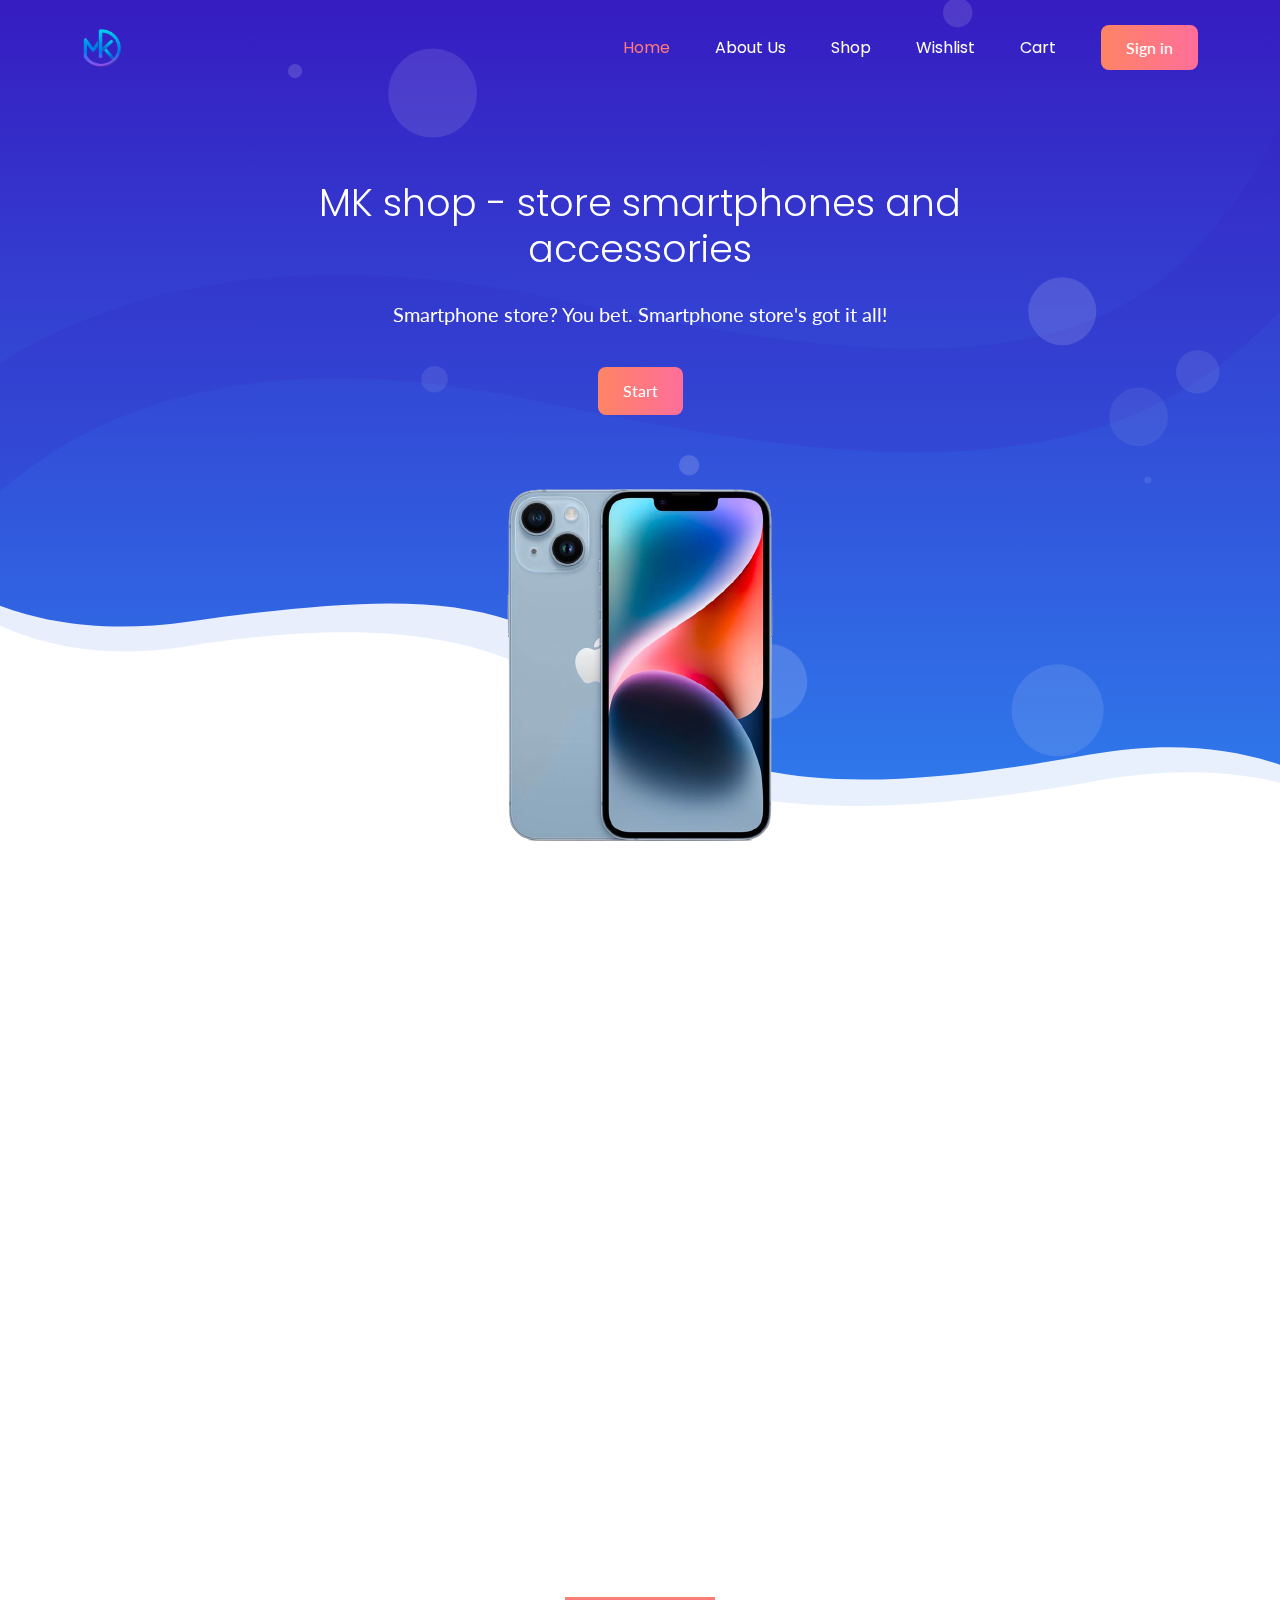
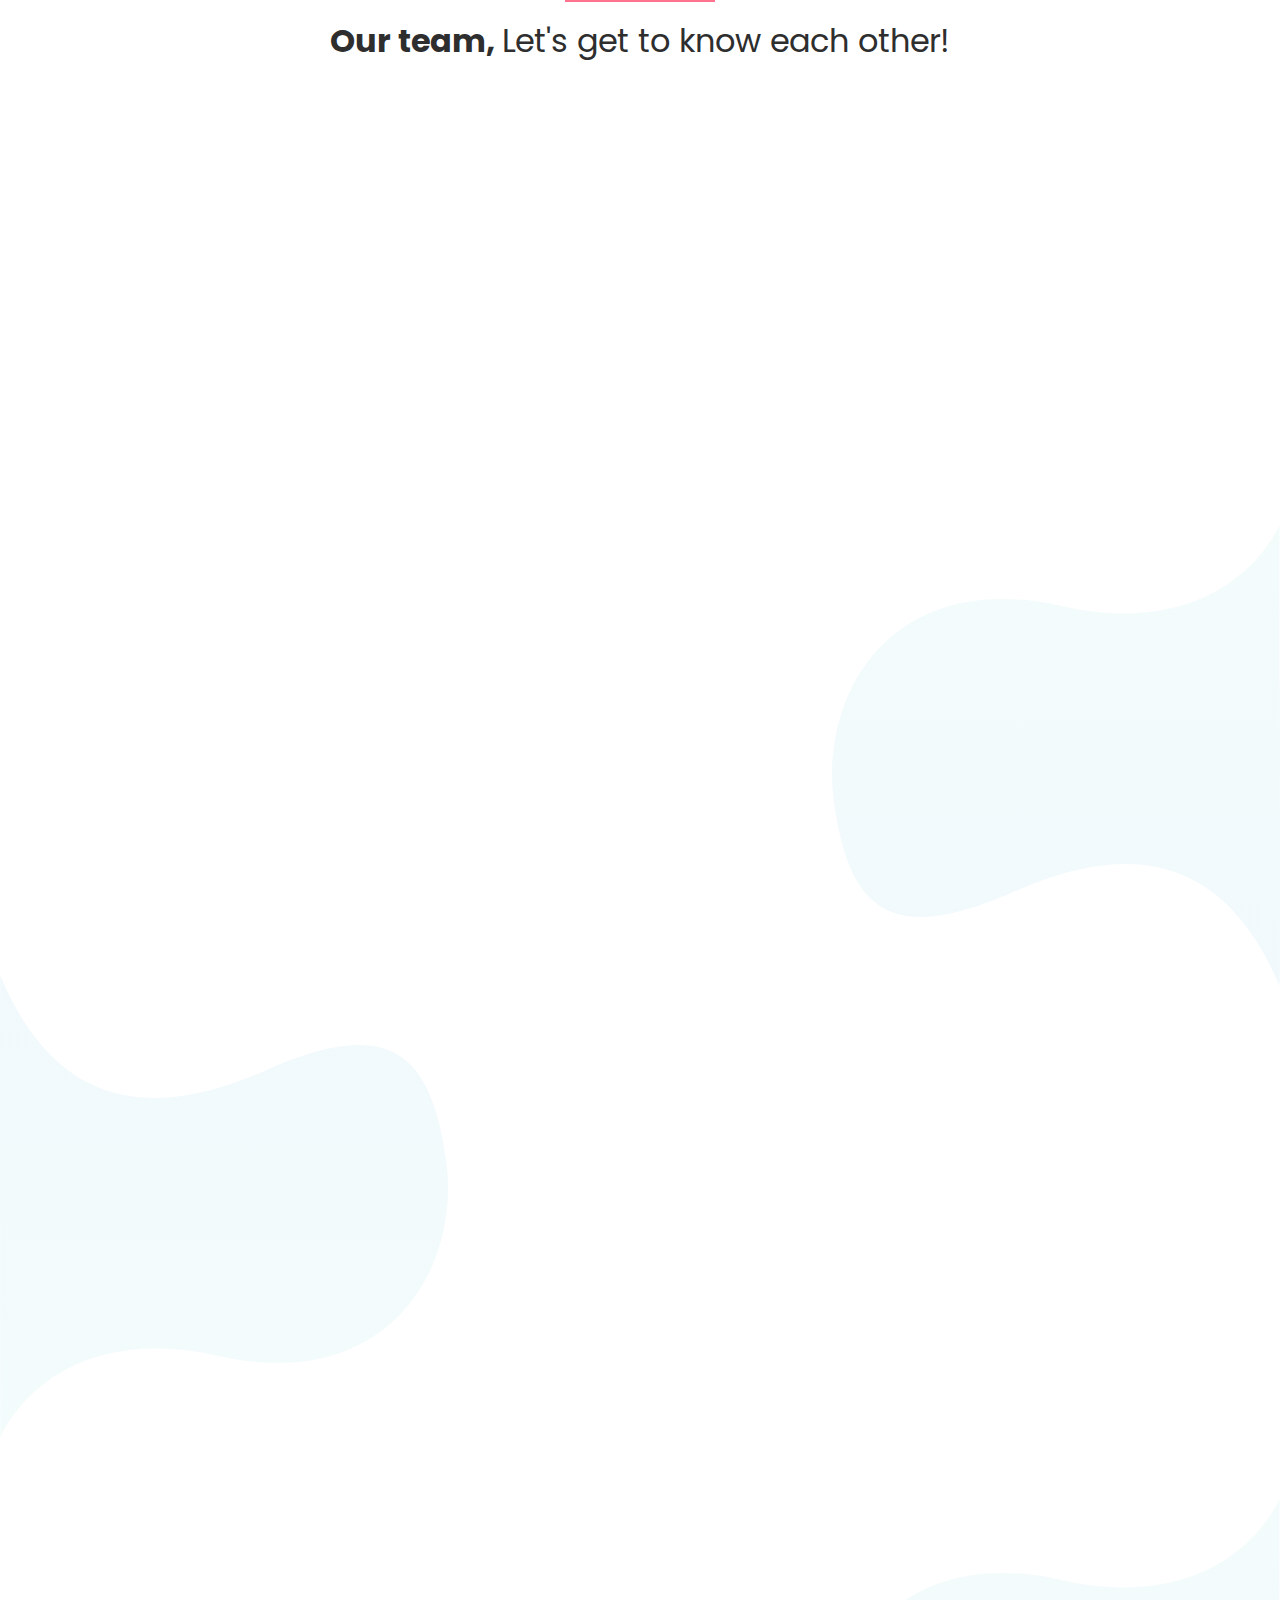
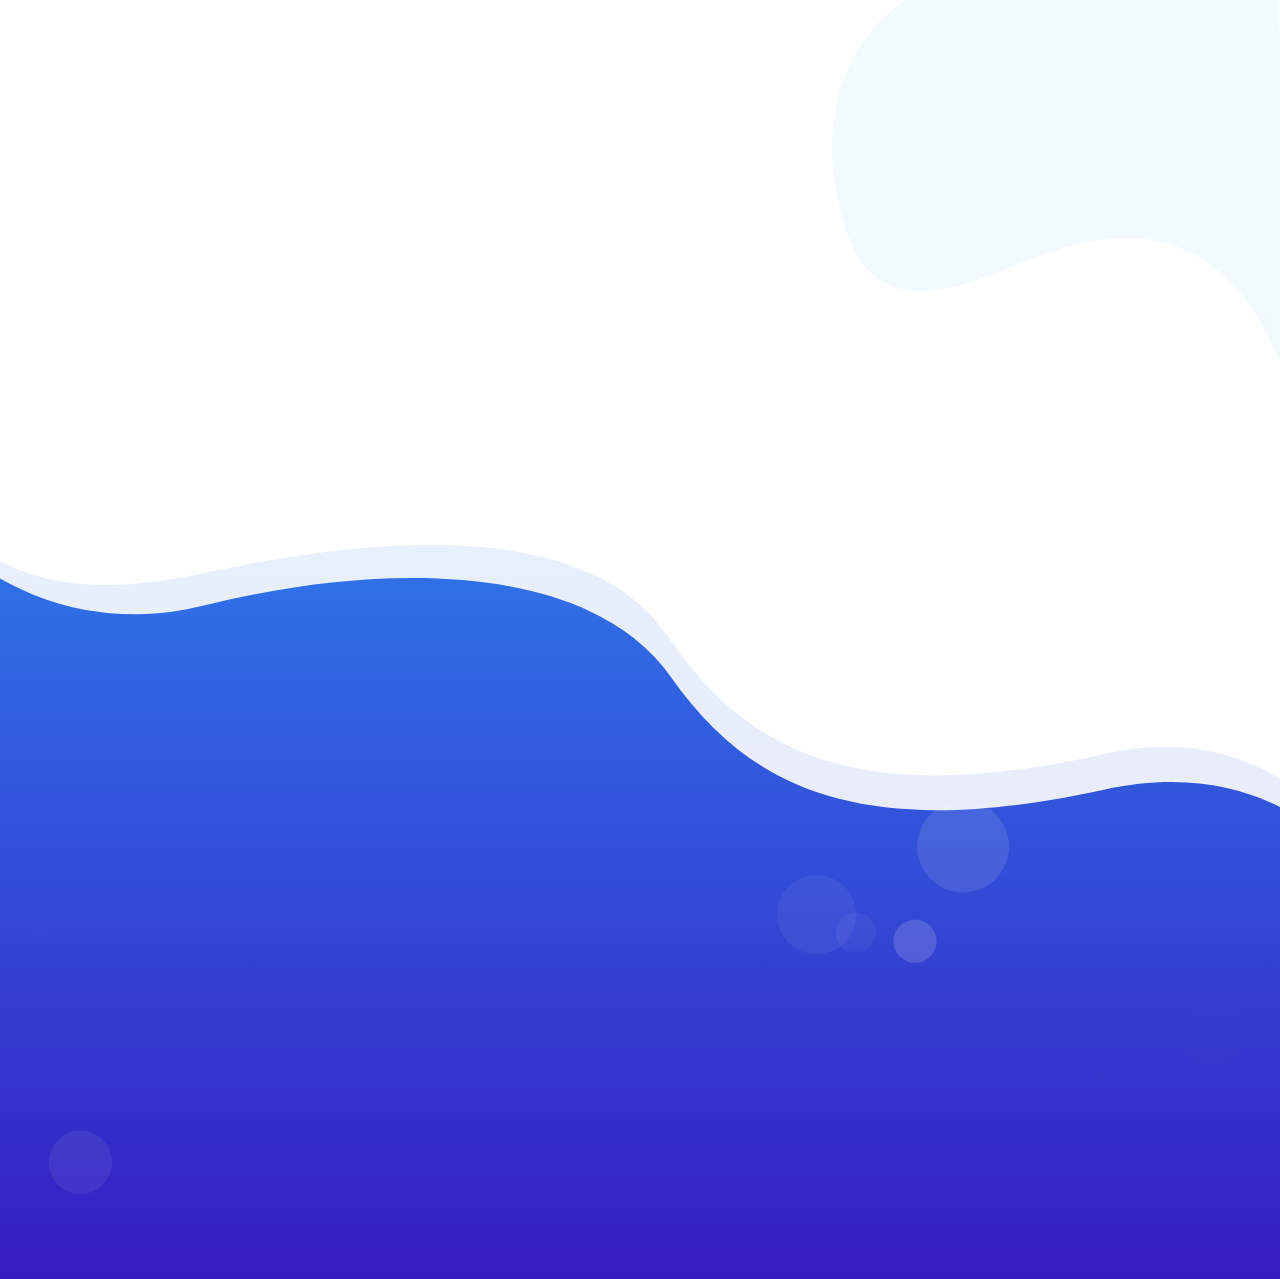
<file: index.html>
<!DOCTYPE html>
<html class="no-js" lang="en">
  <head>
    <meta charset="utf-8" />

    <!--====== Title ======-->
    <title>MK-shop</title>

    <meta name="description" content="" />
    <meta name="viewport" content="width=device-width, initial-scale=1" />

    <!--====== Favicon Icon ======-->


    <!--====== CSS Files LinkUp ======-->
    <link rel="stylesheet" href="assets/css/animate.css" />
    <link rel="stylesheet" href="assets/css/glightbox.min.css" />
    <link rel="stylesheet" href="assets/css/lineicons.css" />
    <link rel="stylesheet" href="assets/css/bootstrap.min.css" />
    <link rel="stylesheet" href="assets/css/style.css" />
  </head>

  <body>
    <!--[if IE]>
      <p class="browserupgrade">
        You are using an <strong>outdated</strong> browser. Please
        <a href="https://browsehappy.com/">upgrade your browser</a> to improve
        your experience and security.
      </p>
    <![endif]-->

    <!--====== PRELOADER PART START ======-->
    <div class="preloader">
      <div class="loader">
        <div class="spinner">
          <div class="spinner-container">
            <div class="spinner-rotator">
              <div class="spinner-left">
                <div class="spinner-circle"></div>
              </div>
              <div class="spinner-right">
                <div class="spinner-circle"></div>
              </div>
            </div>
          </div>
        </div>
      </div>
    </div>
    <!--====== PRELOADER PART ENDS ======-->

    <!--====== HEADER PART START ======-->
    <header class="header-area">
      <div class="navbar-area">
        <div class="container">
          <div class="row">
            <div class="col-lg-12">
              <nav class="navbar navbar-expand-lg">
                <a class="navbar-brand" href="index.html">
                  <img src="assets/images/logo/logo.png" width="40px" height=40px" alt="Logo" />
                </a>
                <button
                  class="navbar-toggler"
                  type="button"
                  data-bs-toggle="collapse"
                  data-bs-target="#navbarSupportedContent"
                  aria-controls="navbarSupportedContent"
                  aria-expanded="false"
                  aria-label="Toggle navigation"
                >
                  <span class="toggler-icon"> </span>
                  <span class="toggler-icon"> </span>
                  <span class="toggler-icon"> </span>
                </button>

                <div
                  class="collapse navbar-collapse sub-menu-bar"
                  id="navbarSupportedContent"
                >
                  <ul id="nav" class="navbar-nav ms-auto">
                    <li class="nav-item">
                      <a class="page-scroll active" href="#home">Home</a>
                    </li>
                    <li class="nav-item">
                      <a class="page-scroll" href="#about">About Us</a>
                    </li>
                    <li class="nav-item">
                      <a class="page-scroll" href="#game">Shop</a>
                    </li>
                    <li class="nav-item">
                      <a href="wishlist/index.html">Wishlist</a>
                    </li>
                    <li class="nav-item">
                      <a href="shopping-cart/index.html">Cart</a>
                    </li>
                  </ul>
                </div>
                <!-- navbar collapse -->

                <div class="navbar-btn d-none d-sm-inline-block">
                  <a
                    class="main-btn"
                    data-scroll-nav="0"
                    rel="nofollow"
                    href="public/login.html"
                  >
                    Sign in
                  </a>
                </div>
              </nav>
              <!-- navbar -->
            </div>
          </div>
          <!-- row -->
        </div>
        <!-- container -->
      </div>
      <!-- navbar area -->

      <div
        id="home"
        class="header-hero bg_cover"
        style="background-image: url(assets/images/header/banner-bg.svg)"
      >
        <div class="container">
          <div class="row justify-content-center">
            <div class="col-lg-8">
              <div class="header-hero-content text-center">
                <h3
                  class="header-sub-title wow fadeInUp"
                  data-wow-duration="1.3s"
                  data-wow-delay="0.2s"
                >
                  MK shop - store smartphones and accessories
                </h3>
                <h2
                  class="header-title wow fadeInUp"
                  data-wow-duration="1.3s"
                  data-wow-delay="0.5s"
                >

                </h2>
                <p
                  class="text wow fadeInUp"
                  data-wow-duration="1.3s"
                  data-wow-delay="0.8s"
                >
                  Smartphone store? You bet. Smartphone store's got it all!
                </p>
                <a
                  href="#about"
                  class="main-btn wow fadeInUp"
                  data-wow-duration="1.3s"
                  data-wow-delay="1.1s"
                >
                  Start
                </a>
              </div>
              <!-- header hero content -->
            </div>
          </div>
          <!-- row -->
          <div class="row">
            <div class="col-lg-12">
              <div
                class="header-hero-image text-center wow fadeIn"
                data-wow-duration="1.3s"
                data-wow-delay="1.4s"
              >
                <img src="assets/images/header/header-hero.png" alt="hero" />
              </div>
              <!-- header hero image -->
            </div>
          </div>
          <!-- row -->
        </div>
        <!-- container -->
        <div id="particles-1" class="particles"></div>
      </div>
      <!-- header hero -->
    </header>
    <!--====== HEADER PART ENDS ======-->

    <!--====== ABOUT PART START ======-->
    <section id="about" class="video-counter pt-70">
      <div class="container">
        <div class="row">
          <div class="col-lg-6 order-lg-last">
            <div
                    class="counter-wrapper mt-50 wow fadeIn"
                    data-wow-duration="1s"
                    data-wow-delay="0.8s"
            >
              <div class="counter-content">
                <div class="section-title">
                  <div class="line"></div>
                  <h3 class="title">About Us, <span>what you will find on the website</span></h3>
                </div>
                <!-- section title -->
                <p class="text">
                  In our store you can buy or look for phones and accessories. And if you could not make up your mind, the online consultant will help you.
                </p>
              </div>
              <!-- counter content -->
              <div class="row no-gutters">
                <div class="col-4">
                  <div
                          class="
                      single-counter
                      counter-color-1
                      d-flex
                      align-items-center
                      justify-content-center
                    "
                  >
                    <div class="counter-items text-center">
                      <span
                              class="count countup text-uppercase"
                              cup-end="125"
                      ></span>

                      <p class="text">Customers</p>
                    </div>
                  </div>
                  <!-- single counter -->
                </div>
                <div class="col-4">
                  <div
                          class="
                      single-counter
                      counter-color-2
                      d-flex
                      align-items-center
                      justify-content-center
                    "
                  >
                    <div class="counter-items text-center">
                      <span
                              class="count countup text-uppercase"
                              cup-end="87"
                      ></span>
                      <p class="text">Reviews</p>
                    </div>
                  </div>
                  <!-- single counter -->
                </div>
                <div class="col-4">
                  <div
                          class="
                      single-counter
                      counter-color-3
                      d-flex
                      align-items-center
                      justify-content-center
                    "
                  >
                    <div class="counter-items text-center">
                      <span
                              class="count countup text-uppercase"
                              cup-end="59"
                      ></span>
                      <p class="text">Thanks</p>
                    </div>
                  </div>
                  <!-- single counter -->
                </div>
              </div>
              <!-- row -->
            </div>
            <!-- counter wrapper -->
          </div>
          <div class="col-lg-6">
            <div
                    class="video-content mt-50 wow fadeIn"
                    data-wow-duration="1s"
                    data-wow-delay="0.5s"
            >
              <img class="dots" src="assets/images/video/dots.svg" alt="dots" />
              <div class="video-wrapper">
                <div class="video-image">
                  <img src="assets/images/video/video.png" alt="video" />
                </div>
                <div class="video-icon">
                  <a>
<!--                          href="https://www.youtube.com/watch?v=X4bdcGJmrDQ"-->
<!--                          class="video-popup glightbox"-->

                    <i class="lni lni-play"> </i>
                  </a>
                </div>
              </div>
              <!-- video wrapper -->
            </div>
            <!-- video content -->
          </div>
        </div>
        <!-- row -->
      </div>
      <!-- container -->
    </section>
    <!--====== ABOUT PART ENDS ======-->

    <!--====== SERVICES PART START ======-->
    <section id="features" class="services-area pt-120">
      <div class="container">
        <div class="row justify-content-center">
          <div class="col-lg-10">
            <div class="section-title text-center pb-40">
              <div class="line m-auto"></div>
              <h3 class="title">
                Our team,
                <span> Let's get to know each other!</span>
              </h3>
            </div>
            <!-- section title -->
          </div>
        </div>
        <!-- row -->
        <div class="row justify-content-center">
          <div class="col-lg-4 col-md-7 col-sm-8">
            <div
                    class="single-services text-center mt-30 wow fadeIn"
                    data-wow-duration="1s"
                    data-wow-delay="0.5s"
            >
              <div class="services-icon">
                <img
                        class="shape"
                        src="assets/images/services/services-shape.svg"
                        alt="shape"
                />
                <img
                        class="shape-1"
                        src="assets/images/services/services-shape-2.svg"
                        alt="shape"
                />
                <i class="lni lni-cog"> </i>
              </div>
              <div class="services-content mt-30">
                <h4 class="services-title">
                  <a href="https://instagram.com/nin_syao?igshid=YmMyMTA2M2Y=">Malika Nurpeisova</a>
                </h4>
                <p class="text">
                  Front-end Development
                </p>
                <a class="more" href="https://instagram.com/nin_syao?igshid=YmMyMTA2M2Y="
                >Instagram <i class="lni lni-chevron-right"> </i>
                </a>
              </div>
            </div>
            <!-- single services -->
          </div>
          <div class="col-lg-4 col-md-7 col-sm-8">
            <div
                    class="single-services text-center mt-30 wow fadeIn"
                    data-wow-duration="1s"
                    data-wow-delay="0.8s"
            >
              <div class="services-icon">
                <img
                        class="shape"
                        src="assets/images/services/services-shape.svg"
                        alt="shape"
                />
                <img
                        class="shape-1"
                        src="assets/images/services/services-shape-3.svg"
                        alt="shape"
                />
                <i class="lni lni-bolt-alt"> </i>
              </div>
              <div class="services-content mt-30">
                <h4 class="services-title">
                  <a href="https://instagram.com/aidasilvers?igshid=YmMyMTA2M2Y=">Nurtay Meyirkhan</a>
                </h4>
                <p class="text">
                  Back-end Development
                </p>
                <a class="more" href=""
                >Instagram <i class="lni lni-chevron-right"> </i>
                </a>
              </div>
            </div>
            <!-- single services -->
          </div>
        </div>
        <!-- row -->
      </div>
      <!-- container -->
    </section>
    <!--====== SERVICES PART ENDS ======-->

    <section id="game">
      <!--====== GAME PART START ======-->
      <div class="about-area pt-70">
        <div class="container">
          <div class="row">
            <div class="col-lg-6">
              <div
                class="about-content mt-50 wow fadeInLeftBig"
                data-wow-duration="1s"
                data-wow-delay="0.5s"
              >
                <div class="section-title">
                  <div class="line"></div>
                  <h3 class="title">
                    Samsung <span> android based</span>
                  </h3>
                </div>
                <!-- section title -->
                <p class="text">
                  Here you can choose and buy any available phone from the Korean company Samsung.
                </p>
                <a href="./items/index.html" class="main-btn">Try</a>
              </div>
              <!-- about content -->
            </div>
            <div class="col-lg-6">
              <div
                class="about-image text-center mt-50 wow fadeInRightBig"
                data-wow-duration="1s"
                data-wow-delay="0.5s"
              >
                <img src="assets/images/about/about1.svg" alt="about" />
              </div>
              <!-- about image -->
            </div>
          </div>
          <!-- row -->
        </div>
        <!-- container -->
        <div class="about-shape-1">
          <img src="assets/images/about/about-shape-1.svg" alt="shape" />
        </div>
      </div>
      <!--====== GAME PART ENDS ======-->

      <!--====== GAME PART START ======-->
      <div class="about-area pt-70">
        <div class="about-shape-2">
          <img src="assets/images/about/about-shape-2.svg" alt="shape" />
        </div>
        <div class="container">
          <div class="row align-items-center">
            <div class="col-lg-6 order-lg-last">
              <div
                class="about-content ms-lg-auto mt-50 wow fadeInLeftBig"
                data-wow-duration="1s"
                data-wow-delay="0.5s"
              >
                <div class="section-title">
                  <div class="line"></div>
                  <h3 class="title">
                    Iphone <span> IOS based</span>
                  </h3>
                </div>
                <!-- section title -->
                <p class="text">
                  Here you can choose and buy any available phone from the American company Apple.
                </p>
                <a href="./items2/index.html" class="main-btn">Try</a>
              </div>
              <!-- about content -->
            </div>
            <div class="col-lg-6 order-lg-first">
              <div
                class="about-image text-center mt-50 wow fadeInRightBig"
                data-wow-duration="1s"
                data-wow-delay="0.5s"
              >
                <img src="assets/images/about/about2.svg" alt="about" />
              </div>
              <!-- about image -->
            </div>
          </div>
          <!-- row -->
        </div>
        <!-- container -->
      </div>
      <!--====== GAME PART ENDS ======-->

      <!--====== GAME PART START ======-->
      <div class="about-area pt-70">
        <div class="container">
          <div class="row">
            <div class="col-lg-6">
              <div
                class="about-content mt-50 wow fadeInLeftBig"
                data-wow-duration="1s"
                data-wow-delay="0.5s"
              >
                <div class="section-title">
                  <div class="line"></div>
                  <h3 class="title">
                    Accessories <span> for smartphones </span>
                  </h3>
                </div>
                <!-- section title -->
                <p class="text">
                  Here you can choose and buy any accessory you like for your phone.
                </p>
                <a href="./items3/index.html" class="main-btn">Try</a>
              </div>
              <!-- about content -->
            </div>
            <div class="col-lg-6">
              <div
                class="about-image text-center mt-50 wow fadeInRightBig"
                data-wow-duration="1s"
                data-wow-delay="0.5s"
              >
                <img src="assets/images/about/about3.svg" alt="about" />
              </div>
              <!-- about image -->
            </div>
          </div>
          <!-- row -->
        </div>
        <!-- container -->
        <div class="about-shape-1">
          <img src="assets/images/about/about-shape-1.svg" alt="shape" />
        </div>
      </div>
      <!--====== GAME PART ENDS ======-->
    </section>

    <!--====== FOOTER PART START ======-->
    <footer id="footer" class="footer-area pt-120">
      <div class="container">
        <div
          class="subscribe-area wow fadeIn"
          data-wow-duration="1s"
          data-wow-delay="0.5s"
        >
          <div class="row">
            <div class="col-lg-6">
              <div class="subscribe-content mt-45">
                <h2 class="subscribe-title">
                  Subscribe to our newsletter, <span> expect cool updates</span>
                </h2>
              </div>
            </div>
            <div class="col-lg-6">
              <div class="subscribe-form mt-50">
                <form action="#">
                  <input type="text" placeholder="example@gmail.com" />
                  <button class="main-btn">Subscribe</button>
                </form>
              </div>
            </div>
          </div>
          <!-- row -->
        </div>
        <!-- subscribe area -->
        <div class="footer-widget pb-100">
          <div class="row">
            <div class="col-lg-4 col-md-6 col-sm-8">
              <div
                class="footer-about mt-50 wow fadeIn"
                data-wow-duration="1s"
                data-wow-delay="0.2s"
              >
                <a class="logo" href="javascript:void(0)">
                  <img src="assets/images/logo/logo.png" alt="logo" />
                </a>
                <p class="text">
                  Smartphone store? You bet. Smartphone store's got it all!
                </p>
                <ul class="social">
                  <li>
                    <a href="javascript:void(0)">
                      <i class="lni lni-facebook-filled"> </i>
                    </a>
                  </li>
                  <li>
                    <a href="javascript:void(0)">
                      <i class="lni lni-twitter-filled"> </i>
                    </a>
                  </li>
                  <li>
                    <a href="javascript:void(0)">
                      <i class="lni lni-instagram-filled"> </i>
                    </a>
                  </li>
                  <li>
                    <a href="javascript:void(0)">
                      <i class="lni lni-linkedin-original"> </i>
                    </a>
                  </li>
                </ul>
              </div>
              <!-- footer about -->
            </div>
            <div class="col-lg-5 col-md-7 col-sm-12">
              <div class="footer-link d-flex mt-50 justify-content-sm-between">
                <div
                  class="link-wrapper wow fadeIn"
                  data-wow-duration="1s"
                  data-wow-delay="0.4s"
                >
                  <div class="footer-title">
                    <h4 class="title">Quick Links</h4>
                  </div>
                  <ul class="link">
                    <li><a href="#home">Home</a></li>
                    <li><a href="#about">About Us</a></li>
                    <li><a href="#game">Shop</a></li>
                    <li><a href="/wishlist/index.html">Wishlist</a></li>
                    <li><a href="/shopping-cart/index.html">Cart</a></li>
                 </ul>
                </div>
              </div>
              <!-- footer link -->
            </div>
            <div class="col-lg-3 col-md-5 col-sm-12">
              <div
                class="footer-contact mt-50 wow fadeIn"
                data-wow-duration="1s"
                data-wow-delay="0.8s"
              >
                <div class="footer-title">
                  <h4 class="title">Contacts</h4>
                </div>
                <ul class="contact">
                  <li>+7 701 999 77 77</li>
                  <li>211111@astanait.edu.kz</li>
                  <li>www.mk-shop.kz</li>
                  <li>
                    Astana, Mangilik El avenue, 55/11 <br />
                    business center EXPO, block C1 <br />
                    Kazakhstan, 010000
                  </li>
                </ul>
              </div>
              <!-- footer contact -->
            </div>
          </div>
          <!-- row -->
        </div>
        <!-- footer widget -->
              </div>
              <!-- copyright -->
            </div>
          </div>
          <!-- row -->
        </div>
        <!-- footer copyright -->
      </div>
      <!-- container -->
      <div id="particles-2"></div>
    </footer>
    <!--====== FOOTER PART ENDS ======-->

    <!--====== BACK TOP TOP PART START ======-->
    <a href="#" class="back-to-top"> <i class="lni lni-chevron-up"> </i> </a>
    <!--====== BACK TOP TOP PART ENDS ======-->

    <!--====== Javascript Files ======-->
    <script src="assets/js/bootstrap.bundle.min.js"></script>
    <script src="assets/js/wow.min.js"></script>
    <script src="assets/js/glightbox.min.js"></script>
    <script src="assets/js/count-up.min.js"></script>
    <script src="assets/js/particles.min.js"></script>
    <script src="assets/js/main.js"></script>
  </body>
</html>
</file>
<file: assets/css/style.css>
/* =======

	Template Name: Basic
	Author: UIdeck
	Author URI: https://uideck.com/
	Support: https://uideck.com/support/
	Version: 1.1

======== */
/*===========================
  COMMON css 
===========================*/
@import url("https://fonts.googleapis.com/css?family=Poppins:400,700|Lato:300,400,700&display=swap");
body {
  font-family: "Lato", sans-serif;
  font-weight: normal;
  font-style: normal;
  color: #6A6972;
  overflow-x: hidden;
}

* {
  margin: 0;
  padding: 0;
  -webkit-box-sizing: border-box;
  box-sizing: border-box;
}

img {
  max-width: 100%;
}

a,
button,
input,
textarea {
  -webkit-transition: all 0.3s ease-out 0s;
  transition: all 0.3s ease-out 0s;
}

a,
a:focus,
input:focus,
textarea:focus,
button:focus,
.navbar-toggler:focus {
  text-decoration: none;
  outline: none;
  -webkit-box-shadow: none;
          box-shadow: none;
}

a:focus,
a:hover {
  text-decoration: none;
}

i,
span,
a {
  display: inline-block;
}

.page-scroll {
  text-decoration: none;
}

audio,
canvas,
iframe,
img,
svg,
video {
  vertical-align: middle;
}

h1,
h2,
h3,
h4,
h5,
h6 {
  font-family: "Poppins", sans-serif;
  font-weight: 700;
  color: #2E2E2E;
  margin: 0px;
}

h1 {
  font-size: 48px;
}

h2 {
  font-size: 36px;
}

h3 {
  font-size: 28px;
}

h4 {
  font-size: 22px;
}

h5 {
  font-size: 18px;
}

h6 {
  font-size: 16px;
}

ul,
ol {
  margin: 0px;
  padding: 0px;
  list-style-type: none;
}

p {
  font-size: 20px;
  font-weight: 400;
  line-height: 26px;
  color: #6A6972;
  margin: 0px;
}

.bg_cover {
  background-position: center center;
  background-size: cover;
  background-repeat: no-repeat;
  width: 100%;
  height: 100%;
}

/*===== All Button Style =====*/
.main-btn {
  display: inline-block;
  font-weight: 500;
  text-align: center;
  white-space: nowrap;
  vertical-align: middle;
  -webkit-user-select: none;
  -moz-user-select: none;
  -ms-user-select: none;
  user-select: none;
  padding: 0 25px;
  font-size: 16px;
  line-height: 48px;
  border-radius: 8px;
  border: 0;
  color: #fff;
  cursor: pointer;
  z-index: 5;
  -webkit-transition: all 0.4s ease-out 0s;
  transition: all 0.4s ease-out 0s;
  background: -webkit-gradient(linear, left top, right top, from(#fe8464), color-stop(50%, #fe6e9a), to(#fe8464));
  background: linear-gradient(to right, #fe8464 0%, #fe6e9a 50%, #fe8464 100%);
  background-size: 200%;
}

.main-btn:hover {
  color: #fff;
  background-position: right center;
}

@media (max-width: 767px) {
  .container {
    padding-left: 20px;
    padding-right: 20px;
  }
}

/*===== All Section Title Style =====*/
.section-title .line {
  background: -webkit-gradient(linear, left top, left bottom, from(#fe8464), to(#fe6e9a));
  background: linear-gradient(#fe8464 0%, #fe6e9a 100%);
  width: 150px;
  height: 5px;
  margin-bottom: 10px !important;
}

.section-title .sub-title {
  font-size: 18px;
  font-weight: 400;
  color: #361CC1;
  text-transform: uppercase;
}

@media (max-width: 767px) {
  .section-title .sub-title {
    font-size: 16px;
  }
}

.section-title .title {
  font-size: 32px;
  padding-top: 10px;
}

@media only screen and (min-width: 992px) and (max-width: 1199px) {
  .section-title .title {
    font-size: 30px;
  }
}

@media (max-width: 767px) {
  .section-title .title {
    font-size: 24px;
  }
}

.section-title .title span {
  font-weight: 400;
  display: contents;
}

/*===== All Preloader Style =====*/
.preloader {
  /* Body Overlay */
  position: fixed;
  top: 0;
  left: 0;
  display: table;
  height: 100%;
  width: 100%;
  /* Change Background Color */
  background: #fff;
  z-index: 99999;
}

.preloader .loader {
  display: table-cell;
  vertical-align: middle;
  text-align: center;
}

.preloader .loader .spinner {
  position: absolute;
  left: 50%;
  top: 50%;
  width: 64px;
  margin-left: -32px;
  z-index: 18;
  pointer-events: none;
}

.preloader .loader .spinner .spinner-container {
  pointer-events: none;
  position: absolute;
  width: 100%;
  padding-bottom: 100%;
  top: 50%;
  left: 50%;
  margin-top: -50%;
  margin-left: -50%;
  -webkit-animation: spinner-linspin 1568.2353ms linear infinite;
  animation: spinner-linspin 1568.2353ms linear infinite;
}

.preloader .loader .spinner .spinner-container .spinner-rotator {
  position: absolute;
  width: 100%;
  height: 100%;
  -webkit-animation: spinner-easespin 5332ms cubic-bezier(0.4, 0, 0.2, 1) infinite both;
  animation: spinner-easespin 5332ms cubic-bezier(0.4, 0, 0.2, 1) infinite both;
}

.preloader .loader .spinner .spinner-container .spinner-rotator .spinner-left {
  position: absolute;
  top: 0;
  left: 0;
  bottom: 0;
  overflow: hidden;
  right: 50%;
}

.preloader .loader .spinner .spinner-container .spinner-rotator .spinner-right {
  position: absolute;
  top: 0;
  right: 0;
  bottom: 0;
  overflow: hidden;
  left: 50%;
}

.preloader .loader .spinner-circle {
  -webkit-box-sizing: border-box;
          box-sizing: border-box;
  position: absolute;
  width: 200%;
  height: 100%;
  border-style: solid;
  /* Spinner Color */
  border-color: #361CC1 #361CC1 #E1E1E1;
  border-radius: 50%;
  border-width: 6px;
}

.preloader .loader .spinner-left .spinner-circle {
  left: 0;
  right: -100%;
  border-right-color: #E1E1E1;
  -webkit-animation: spinner-left-spin 1333ms cubic-bezier(0.4, 0, 0.2, 1) infinite both;
  animation: spinner-left-spin 1333ms cubic-bezier(0.4, 0, 0.2, 1) infinite both;
}

.preloader .loader .spinner-right .spinner-circle {
  left: -100%;
  right: 0;
  border-left-color: #E1E1E1;
  -webkit-animation: right-spin 1333ms cubic-bezier(0.4, 0, 0.2, 1) infinite both;
  animation: right-spin 1333ms cubic-bezier(0.4, 0, 0.2, 1) infinite both;
}

/* Preloader Animations */
@-webkit-keyframes spinner-linspin {
  to {
    -webkit-transform: rotate(360deg);
    transform: rotate(360deg);
  }
}

@keyframes spinner-linspin {
  to {
    -webkit-transform: rotate(360deg);
    transform: rotate(360deg);
  }
}

@-webkit-keyframes spinner-easespin {
  12.5% {
    -webkit-transform: rotate(135deg);
    transform: rotate(135deg);
  }
  25% {
    -webkit-transform: rotate(270deg);
    transform: rotate(270deg);
  }
  37.5% {
    -webkit-transform: rotate(405deg);
    transform: rotate(405deg);
  }
  50% {
    -webkit-transform: rotate(540deg);
    transform: rotate(540deg);
  }
  62.5% {
    -webkit-transform: rotate(675deg);
    transform: rotate(675deg);
  }
  75% {
    -webkit-transform: rotate(810deg);
    transform: rotate(810deg);
  }
  87.5% {
    -webkit-transform: rotate(945deg);
    transform: rotate(945deg);
  }
  to {
    -webkit-transform: rotate(1080deg);
    transform: rotate(1080deg);
  }
}

@keyframes spinner-easespin {
  12.5% {
    -webkit-transform: rotate(135deg);
    transform: rotate(135deg);
  }
  25% {
    -webkit-transform: rotate(270deg);
    transform: rotate(270deg);
  }
  37.5% {
    -webkit-transform: rotate(405deg);
    transform: rotate(405deg);
  }
  50% {
    -webkit-transform: rotate(540deg);
    transform: rotate(540deg);
  }
  62.5% {
    -webkit-transform: rotate(675deg);
    transform: rotate(675deg);
  }
  75% {
    -webkit-transform: rotate(810deg);
    transform: rotate(810deg);
  }
  87.5% {
    -webkit-transform: rotate(945deg);
    transform: rotate(945deg);
  }
  to {
    -webkit-transform: rotate(1080deg);
    transform: rotate(1080deg);
  }
}

@-webkit-keyframes spinner-left-spin {
  0% {
    -webkit-transform: rotate(130deg);
    transform: rotate(130deg);
  }
  50% {
    -webkit-transform: rotate(-5deg);
    transform: rotate(-5deg);
  }
  to {
    -webkit-transform: rotate(130deg);
    transform: rotate(130deg);
  }
}

@keyframes spinner-left-spin {
  0% {
    -webkit-transform: rotate(130deg);
    transform: rotate(130deg);
  }
  50% {
    -webkit-transform: rotate(-5deg);
    transform: rotate(-5deg);
  }
  to {
    -webkit-transform: rotate(130deg);
    transform: rotate(130deg);
  }
}

@-webkit-keyframes right-spin {
  0% {
    -webkit-transform: rotate(-130deg);
    transform: rotate(-130deg);
  }
  50% {
    -webkit-transform: rotate(5deg);
    transform: rotate(5deg);
  }
  to {
    -webkit-transform: rotate(-130deg);
    transform: rotate(-130deg);
  }
}

@keyframes right-spin {
  0% {
    -webkit-transform: rotate(-130deg);
    transform: rotate(-130deg);
  }
  50% {
    -webkit-transform: rotate(5deg);
    transform: rotate(5deg);
  }
  to {
    -webkit-transform: rotate(-130deg);
    transform: rotate(-130deg);
  }
}

/*===== NAVBAR =====*/
.navbar-area {
  position: absolute;
  top: 0;
  left: 0;
  width: 100%;
  z-index: 99;
  -webkit-transition: all 0.3s ease-out 0s;
  transition: all 0.3s ease-out 0s;
}

.sticky {
  position: fixed;
  z-index: 99;
  background-color: rgba(255, 255, 255, 0.8);
  -webkit-backdrop-filter: blur(5px);
          backdrop-filter: blur(5px);
  -webkit-box-shadow: inset 0 -1px 0 0 rgba(0, 0, 0, 0.1);
  box-shadow: inset 0 -1px 0 0 rgba(0, 0, 0, 0.1);
  -webkit-transition: all 0.3s ease-out 0s;
  transition: all 0.3s ease-out 0s;
}

.sticky .navbar {
  padding: 10px 0;
}

@media only screen and (min-width: 768px) and (max-width: 991px), (max-width: 767px) {
  .sticky .navbar {
    padding: 15px 0;
  }
}

.navbar {
  padding: 25px 0;
  border-radius: 5px;
  position: relative;
  -webkit-transition: all 0.3s ease-out 0s;
  transition: all 0.3s ease-out 0s;
}

.navbar-brand {
  padding: 0;
}

.navbar-toggler {
  padding: 0;
}

.navbar-toggler .toggler-icon {
  width: 30px;
  height: 2px;
  background-color: #fff;
  display: block;
  margin: 5px 0;
  position: relative;
  -webkit-transition: all 0.3s ease-out 0s;
  transition: all 0.3s ease-out 0s;
}

.navbar-toggler.active .toggler-icon:nth-of-type(1) {
  -webkit-transform: rotate(45deg);
  transform: rotate(45deg);
  top: 7px;
}

.navbar-toggler.active .toggler-icon:nth-of-type(2) {
  opacity: 0;
}

.navbar-toggler.active .toggler-icon:nth-of-type(3) {
  -webkit-transform: rotate(135deg);
  transform: rotate(135deg);
  top: -7px;
}

@media only screen and (min-width: 768px) and (max-width: 991px), (max-width: 767px) {
  .navbar-collapse {
    position: absolute;
    top: 100%;
    left: 0;
    width: 100%;
    background-color: #fff;
    z-index: 9;
    -webkit-box-shadow: 0px 15px 20px 0px rgba(0, 0, 0, 0.1);
    box-shadow: 0px 15px 20px 0px rgba(0, 0, 0, 0.1);
    padding: 0px;
  }
}

@media only screen and (min-width: 768px) and (max-width: 991px), (max-width: 767px) {
  .navbar-nav {
    padding: 20px 30px;
  }
}

.navbar-nav .nav-item {
  margin-right: 45px;
  position: relative;
}

@media only screen and (min-width: 992px) and (max-width: 1199px) {
  .navbar-nav .nav-item {
    margin-right: 30px;
  }
}

@media only screen and (min-width: 768px) and (max-width: 991px), (max-width: 767px) {
  .navbar-nav .nav-item {
    margin: 0;
  }
}

.navbar-nav .nav-item a {
  font-size: 16px;
  font-weight: 400;
  color: #fff;
  -webkit-transition: all 0.3s ease-out 0s;
  transition: all 0.3s ease-out 0s;
  padding: 10px 0;
  position: relative;
  font-family: "Poppins", sans-serif;
}

@media only screen and (min-width: 768px) and (max-width: 991px), (max-width: 767px) {
  .navbar-nav .nav-item a {
    display: inline-block;
    padding: 8px 0;
    color: #2E2E2E;
  }
}

.navbar-nav .nav-item a:hover, .navbar-nav .nav-item a.active {
  color: #fe7a7b;
}

@media only screen and (min-width: 768px) and (max-width: 991px), (max-width: 767px) {
  .navbar-btn {
    position: absolute;
    top: 50%;
    right: 50px;
    -webkit-transform: translateY(-50%);
    transform: translateY(-50%);
  }
}

.navbar-btn .main-btn {
  line-height: 45px;
  background: -webkit-gradient(linear, left top, right top, from(#fe8464), color-stop(50%, #fe6e9a), to(#fe8464));
  background: linear-gradient(to right, #fe8464 0%, #fe6e9a 50%, #fe8464 100%);
  background-size: 200%;
}

.navbar-btn .main-btn:hover {
  color: #fff;
  background-position: right center;
}

.sticky .navbar-toggler .toggler-icon {
  background-color: #2E2E2E;
}

.sticky .navbar-nav .nav-item a {
  color: #2E2E2E;
}

.sticky .navbar-nav .nav-item a.active, .sticky .navbar-nav .nav-item a:hover {
  color: #fe7a7b;
}

/*===== HEADER HERO =====*/
.header-hero {
  position: relative;
  z-index: 5;
  background-position: bottom center;
}

#particles-1 {
  position: absolute;
  top: 0;
  left: 0;
  width: 100%;
  height: 100%;
  z-index: -1;
}

.header-hero-content {
  padding-top: 180px;
}

@media (max-width: 767px) {
  .header-hero-content {
    padding-top: 130px;
  }
}

.header-hero-content .header-sub-title {
  font-size: 38px;
  font-weight: 300;
  color: #fff;
}

@media (max-width: 767px) {
  .header-hero-content .header-sub-title {
    font-size: 24px;
  }
}

@media only screen and (min-width: 576px) and (max-width: 767px) {
  .header-hero-content .header-sub-title {
    font-size: 30px;
  }
}

.header-hero-content .header-title {
  font-size: 38px;
  font-weight: 700;
  color: #fff;
}

@media (max-width: 767px) {
  .header-hero-content .header-title {
    font-size: 24px;
  }
}

@media only screen and (min-width: 576px) and (max-width: 767px) {
  .header-hero-content .header-title {
    font-size: 30px;
  }
}

.header-hero-content .text {
  color: #fff;
  margin-top: 30px;
}

.header-hero-content .main-btn {
  margin-top: 40px;
}

.header-hero-image {
  padding-top: 45px;
}

.header-hero-image img {
  max-width: 650px;
}

@media (max-width: 767px) {
  .header-hero-image img {
    max-width: 100%;
  }
}

@media (max-width: 767px) {
  .header-hero-image {
    padding-top: 30px;
  }
}

/*===========================
  BRAND css 
===========================*/


/*===========================
  SERVICES css 
===========================*/
.single-services {
  background-color: #fff;
  -webkit-box-shadow: 0px 5px 30px 0px rgba(167, 167, 167, 0.16);
  box-shadow: 0px 5px 30px 0px rgba(167, 167, 167, 0.16);
  -webkit-transition: all 0.3s ease-out 0s;
  transition: all 0.3s ease-out 0s;
  padding: 50px 30px;
  border: 2px solid transparent;
  border-radius: 8px;
}

@media (max-width: 767px) {
  .single-services {
    padding: 20px 20px 30px;
  }
}

.single-services .services-icon {
  display: inline-block;
  position: relative;
}

.single-services .services-icon img {
  -webkit-transition: all 0.4s ease-out 0s;
  transition: all 0.4s ease-out 0s;
}

.single-services .services-icon .shape-1 {
  position: absolute;
  top: 50%;
  left: 50%;
  -webkit-transform: translate(-50%, -50%);
  transform: translate(-50%, -50%);
}

.single-services .services-icon i {
  position: absolute;
  top: 50%;
  left: 50%;
  -webkit-transform: translate(-50%, -50%);
  transform: translate(-50%, -50%);
  font-size: 34px;
  color: #fff;
}

.single-services .services-content .services-title a {
  font-size: 26px;
  font-weight: 700;
  color: #2E2E2E;
  -webkit-transition: all 0.3s ease-out 0s;
  transition: all 0.3s ease-out 0s;
}

@media only screen and (min-width: 992px) and (max-width: 1199px) {
  .single-services .services-content .services-title a {
    font-size: 24px;
  }
}

@media (max-width: 767px) {
  .single-services .services-content .services-title a {
    font-size: 20px;
  }
}

.single-services .services-content .services-title a:hover {
  color: #361CC1;
}

.single-services .services-content .text {
  margin-top: 30px;
}

@media (max-width: 767px) {
  .single-services .services-content .text {
    margin-top: 20px;
  }
}

.single-services .services-content .more {
  margin-top: 30px;
  font-size: 16px;
  font-weight: 400;
  color: #fe7a7b;
  -webkit-transition: all 0.3s ease-out 0s;
  transition: all 0.3s ease-out 0s;
}

.single-services .services-content .more i {
  margin-left: 10px;
  font-size: 14px;
  font-weight: 700;
}

.single-services .services-content .more:hover {
  letter-spacing: 2px;
}

.single-services:hover {
  border-color: #fe7a7b;
}

.single-services:hover .services-icon .shape {
  -webkit-transform: rotate(25deg);
  transform: rotate(25deg);
}

/*===========================
	ABOUT css 
===========================*/
.about-area {
  position: relative;
  z-index: 5;
}

.about-shape-1 {
  position: absolute;
  top: 0;
  right: 0;
  width: 35%;
  height: 100%;
  z-index: -1;
}

.about-shape-1 img {
  width: 100%;
}

@media (max-width: 767px) {
  .about-shape-1 {
    display: none;
  }
}

.about-shape-2 {
  position: absolute;
  top: 0;
  left: 0;
  width: 35%;
  height: 100%;
  z-index: -1;
}

.about-shape-2 img {
  width: 100%;
}

@media (max-width: 767px) {
  .about-shape-2 {
    display: none;
  }
}

.about-content {
  max-width: 480px;
}

.about-content .text {
  margin-top: 15px;
}

.about-content .main-btn {
  background: -webkit-gradient(linear, left top, right top, from(#fe8464), color-stop(50%, #fe6e9a), to(#fe8464));
  background: linear-gradient(to right, #fe8464 0%, #fe6e9a 50%, #fe8464 100%);
  background-size: 200%;
  height: 50px;
  line-height: 50px;
  padding: 0 35px;
  margin-top: 40px;
}

.about-content .main-btn:hover {
  background-position: right center;
}

/*===========================
	VIDEO COUNTER css 
===========================*/
.video-content {
  position: relative;
  padding-bottom: 30px;
}

.video-content .dots {
  position: absolute;
  left: -30px;
  bottom: 0;
}

.video-wrapper {
  margin-right: 15px;
  position: relative;
  -webkit-box-shadow: 0px 13px 46px 0px rgba(113, 113, 113, 0.33);
  box-shadow: 0px 13px 46px 0px rgba(113, 113, 113, 0.33);
  border-radius: 10px;
  overflow: hidden;
}

@media (max-width: 767px) {
  .video-wrapper {
    margin-right: 0;
  }
}

.video-wrapper .video-image img {
  width: 100%;
}

.video-wrapper .video-icon {
  position: absolute;
  top: 0;
  left: 0;
  width: 100%;
  height: 100%;
  background: -webkit-gradient(linear, left top, right top, from(rgba(54, 28, 193, 0.2)), to(rgba(46, 130, 239, 0.2)));
  background: linear-gradient(to right, rgba(54, 28, 193, 0.2) 0%, rgba(46, 130, 239, 0.2) 100%);
}

.video-wrapper .video-icon a {
  width: 55px;
  height: 55px;
  line-height: 55px;
  text-align: center;
  border-radius: 50%;
  background-color: #fff;
  color: #fe8464;
  position: absolute;
  top: 50%;
  left: 50%;
  -webkit-transform: translate(-50%, -50%);
  transform: translate(-50%, -50%);
}

.counter-wrapper {
  padding-left: 70px;
}

@media only screen and (min-width: 992px) and (max-width: 1199px), only screen and (min-width: 768px) and (max-width: 991px), (max-width: 767px) {
  .counter-wrapper {
    padding-left: 0;
  }
}

.counter-wrapper .counter-content .text {
  margin-top: 35px;
}

.counter-wrapper .single-counter {
  max-width: 155px;
  height: 120px;
  border-radius: 60px;
  position: relative;
  z-index: 5;
  margin-top: 60px;
}

@media (max-width: 767px) {
  .counter-wrapper .single-counter {
    max-width: 100px;
    height: 80px;
  }
}

@media only screen and (min-width: 576px) and (max-width: 767px) {
  .counter-wrapper .single-counter {
    max-width: 155px;
    height: 120px;
  }
}

.counter-wrapper .single-counter::before {
  position: absolute;
  content: "";
  width: 155px;
  height: 120px;
  border-radius: 60px;
  top: 0;
  left: 0;
  -webkit-transform: rotate(-45deg);
  transform: rotate(-45deg);
  z-index: -1;
}

@media (max-width: 767px) {
  .counter-wrapper .single-counter::before {
    max-width: 100px;
    height: 80px;
  }
}

@media only screen and (min-width: 576px) and (max-width: 767px) {
  .counter-wrapper .single-counter::before {
    max-width: 155px;
    height: 120px;
  }
}

.counter-wrapper .single-counter.counter-color-1::before {
  background: -webkit-gradient(linear, left top, left bottom, from(#33c8c1), to(#119bd2));
  background: linear-gradient(#33c8c1 0%, #119bd2 100%);
}

.counter-wrapper .single-counter.counter-color-2::before {
  background: -webkit-gradient(linear, left top, left bottom, from(#fe8464), to(#fe6e9a));
  background: linear-gradient(#fe8464 0%, #fe6e9a 100%);
}

.counter-wrapper .single-counter.counter-color-3::before {
  background: -webkit-gradient(linear, left top, left bottom, from(#361cc1), to(#2e82ef));
  background: linear-gradient(#361cc1 0%, #2e82ef 100%);
}

.counter-wrapper .single-counter .count {
  font-size: 22px;
  font-weight: 700;
  color: #fff;
}

@media (max-width: 767px) {
  .counter-wrapper .single-counter .count {
    font-size: 18px;
  }
}

@media only screen and (min-width: 576px) and (max-width: 767px) {
  .counter-wrapper .single-counter .count {
    font-size: 22px;
  }
}

.counter-wrapper .single-counter .text {
  font-size: 16px;
  color: #fff;
}

@media (max-width: 767px) {
  .counter-wrapper .single-counter .text {
    font-size: 14px;
  }
}

@media only screen and (min-width: 576px) and (max-width: 767px) {
  .counter-wrapper .single-counter .text {
    font-size: 16px;
  }
}

/*===========================
  SUBSCRIBE  css 
===========================*/
.subscribe-area {
  padding: 40px 50px 90px;
  -webkit-box-shadow: 0px 0px 18px 0px rgba(50, 77, 215, 0.14);
  box-shadow: 0px 0px 18px 0px rgba(50, 77, 215, 0.14);
  border-radius: 10px;
  background-color: #fff;
}

@media (max-width: 767px) {
  .subscribe-area {
    padding: 10px 30px 60px;
  }
}

.subscribe-content .subscribe-title {
  font-size: 35px;
  font-weight: 700;
}

@media only screen and (min-width: 992px) and (max-width: 1199px) {
  .subscribe-content .subscribe-title {
    font-size: 30px;
  }
}

a{
  text-decoration: none !important;
}

@media (max-width: 767px) {
  .subscribe-content .subscribe-title {
    font-size: 24px;
  }
}

.subscribe-content .subscribe-title span {
  font-weight: 400;
}

.subscribe-form {
  position: relative;
}

.subscribe-form input {
  border: 2px solid #E1E1E1;
  height: 65px;
  padding: 0 30px;
  border-radius: 5px;
  width: 100%;
  color: #2E2E2E;
}

.subscribe-form input::-webkit-input-placeholder {
  opacity: 1;
  color: #b9b9b9;
}

.subscribe-form input:-ms-input-placeholder {
  opacity: 1;
  color: #b9b9b9;
}

.subscribe-form input::-ms-input-placeholder {
  opacity: 1;
  color: #b9b9b9;
}

.subscribe-form input::placeholder {
  opacity: 1;
  color: #b9b9b9;
}

.subscribe-form input::-moz-placeholder {
  opacity: 1;
  color: #b9b9b9;
}

.subscribe-form input::-moz-placeholder {
  opacity: 1;
  color: #b9b9b9;
}

.subscribe-form input::-webkit-input-placeholder {
  opacity: 1;
  color: #b9b9b9;
}

.subscribe-form input:focus {
  border-color: #361CC1;
}

.subscribe-form button {
  position: absolute;
  top: 0;
  right: 0;
  border-radius: 0;
  border-top-right-radius: 5px;
  border-bottom-right-radius: 5px;
  height: 65px;
  line-height: 65px;
  background: -webkit-gradient(linear, left top, right top, from(#fe8464), color-stop(50%, #fe6e9a), to(#fe8464));
  background: linear-gradient(to right, #fe8464 0%, #fe6e9a 50%, #fe8464 100%);
  background-size: 200%;
}

@media (max-width: 767px) {
  .subscribe-form button {
    position: relative;
    width: 100%;
    margin-top: 10px;
    border-radius: 5px;
  }
}

@media only screen and (min-width: 576px) and (max-width: 767px) {
  .subscribe-form button {
    position: absolute;
    width: auto;
    margin-top: 0;
    border-radius: 0;
    border-top-right-radius: 5px;
    border-bottom-right-radius: 5px;
  }
}

.subscribe-form button:hover {
  color: #fff;
  background-position: right center;
}

/*===========================
	FOOTER  css 
===========================*/
.footer-area {
  background-position: top center;
  position: relative;
  z-index: 5;
}

.footer-area::before {
  position: absolute;
  content: "";
  bottom: 0;
  left: 0;
  height: 100%;
  width: 100%;
  background-image: url(../images/footer/footer-bg.svg);
  background-position: top center;
  z-index: -1;
  background-size: cover;
}

@media only screen and (min-width: 1921px) {
  .footer-area::before {
    height: 1120px;
  }
}

#particles-2 {
  position: absolute;
  top: 0;
  left: 0;
  width: 100%;
  height: 100%;
  z-index: -1;
}

.footer-widget {
  padding-top: 50px;
}

.footer-about .logo img {
  width: 80px;
}

.footer-about .text {
  color: #fff;
  line-height: 30px;
  margin-top: 30px;
}

.footer-about .social {
  margin-top: 40px;
}

.footer-about .social li {
  display: inline-block;
  margin-right: 30px;
}

.footer-about .social li a {
  font-size: 22px;
  color: #fff;
  -webkit-transition: all 0.3s ease-out 0s;
  transition: all 0.3s ease-out 0s;
}

.footer-about .social li a:hover {
  color: #fe8464;
}

.footer-title .title {
  font-size: 24px;
  font-weight: 700;
  color: #fff;
}

.link-wrapper {
  padding: 0 35px;
}

@media only screen and (min-width: 992px) and (max-width: 1199px) {
  .link-wrapper {
    padding: 0px 15px;
  }
}

@media only screen and (min-width: 768px) and (max-width: 991px), (max-width: 767px) {
  .link-wrapper {
    padding: 0;
    padding-right: 50px;
  }
}

.link-wrapper .link {
  padding-top: 20px;
}

.link-wrapper .link li {
  margin-top: 20px;
}

.link-wrapper .link li a {
  font-size: 16px;
  color: #fff;
  -webkit-transition: all 0.3s ease-out 0s;
  transition: all 0.3s ease-out 0s;
}

.link-wrapper .link li a:hover {
  color: #fe8464;
}

.footer-contact .contact {
  padding-top: 20px;
}

.footer-contact .contact li {
  margin-top: 20px;
  font-size: 16px;
  color: #fff;
}

.footer-copyright {
  border-top: 1px solid rgba(255, 255, 255, 0.3);
  padding-top: 15px;
  padding-bottom: 30px;
}

.copyright-content {
  padding-top: 15px;
  text-align: center;
}

.copyright-content p {
  color: #fff;
}

.copyright-content a {
  font-size: 16px;
  color: #fff;
  -webkit-transition: all 0.3s ease-out 0s;
  transition: all 0.3s ease-out 0s;
}

.copyright-content a:hover {
  color: #fe8464;
}

/*===== BACK TO TOP =====*/
.back-to-top {
  font-size: 20px;
  color: #fff;
  position: fixed;
  right: 20px;
  bottom: 20px;
  width: 40px;
  height: 40px;
  border-radius: 5px;
  background: -webkit-gradient(linear, left top, right top, from(#fe8464), color-stop(50%, #fe6e9a), to(#fe8464));
  background: linear-gradient(to right, #fe8464 0%, #fe6e9a 50%, #fe8464 100%);
  background-size: 200%;
  text-align: center;
  z-index: 99;
  -webkit-transition: all 0.3s ease-out 0s;
  transition: all 0.3s ease-out 0s;
  display: none;
  -webkit-box-align: center;
      -ms-flex-align: center;
          align-items: center;
  -webkit-box-pack: center;
      -ms-flex-pack: center;
          justify-content: center;
}

.back-to-top:hover {
  color: #fff;
  background-position: right center;
}

/* ======================
    DEFAULT CSS
========================= */
.mt-5 {
  margin-top: 5px;
}

.mt-10 {
  margin-top: 10px;
}

.mt-15 {
  margin-top: 15px;
}

.mt-20 {
  margin-top: 20px;
}

.mt-25 {
  margin-top: 25px;
}

.mt-30 {
  margin-top: 30px;
}

.mt-35 {
  margin-top: 35px;
}

.mt-40 {
  margin-top: 40px;
}

.mt-45 {
  margin-top: 45px;
}

.mt-50 {
  margin-top: 50px;
}

.mt-55 {
  margin-top: 55px;
}

.mt-60 {
  margin-top: 60px;
}

.mt-65 {
  margin-top: 65px;
}

.mt-70 {
  margin-top: 70px;
}

.mt-75 {
  margin-top: 75px;
}

.mt-80 {
  margin-top: 80px;
}

.mt-85 {
  margin-top: 85px;
}

.mt-90 {
  margin-top: 90px;
}

.mt-95 {
  margin-top: 95px;
}

.mt-100 {
  margin-top: 100px;
}

.mt-105 {
  margin-top: 105px;
}

.mt-110 {
  margin-top: 110px;
}

.mt-115 {
  margin-top: 115px;
}

.mt-120 {
  margin-top: 120px;
}

.mt-125 {
  margin-top: 125px;
}

.mt-130 {
  margin-top: 130px;
}

.mt-135 {
  margin-top: 135px;
}

.mt-140 {
  margin-top: 140px;
}

.mt-145 {
  margin-top: 145px;
}

.mt-150 {
  margin-top: 150px;
}

.mt-155 {
  margin-top: 155px;
}

.mt-160 {
  margin-top: 160px;
}

.mt-165 {
  margin-top: 165px;
}

.mt-170 {
  margin-top: 170px;
}

.mt-175 {
  margin-top: 175px;
}

.mt-180 {
  margin-top: 180px;
}

.mt-185 {
  margin-top: 185px;
}

.mt-190 {
  margin-top: 190px;
}

.mt-195 {
  margin-top: 195px;
}

.mt-200 {
  margin-top: 200px;
}

.mt-205 {
  margin-top: 205px;
}

.mt-210 {
  margin-top: 210px;
}

.mt-215 {
  margin-top: 215px;
}

.mt-220 {
  margin-top: 220px;
}

.mt-225 {
  margin-top: 225px;
}

.mb-5 {
  margin-bottom: 5px;
}

.mb-10 {
  margin-bottom: 10px;
}

.mb-15 {
  margin-bottom: 15px;
}

.mb-20 {
  margin-bottom: 20px;
}

.mb-25 {
  margin-bottom: 25px;
}

.mb-30 {
  margin-bottom: 30px;
}

.mb-35 {
  margin-bottom: 35px;
}

.mb-40 {
  margin-bottom: 40px;
}

.mb-45 {
  margin-bottom: 45px;
}

.mb-50 {
  margin-bottom: 50px;
}

.mb-55 {
  margin-bottom: 55px;
}

.mb-60 {
  margin-bottom: 60px;
}

.mb-65 {
  margin-bottom: 65px;
}

.mb-70 {
  margin-bottom: 70px;
}

.mb-75 {
  margin-bottom: 75px;
}

.mb-80 {
  margin-bottom: 80px;
}

.mb-85 {
  margin-bottom: 85px;
}

.mb-90 {
  margin-bottom: 90px;
}

.mb-95 {
  margin-bottom: 95px;
}

.mb-100 {
  margin-bottom: 100px;
}

.mb-105 {
  margin-bottom: 105px;
}

.mb-110 {
  margin-bottom: 110px;
}

.mb-115 {
  margin-bottom: 115px;
}

.mb-120 {
  margin-bottom: 120px;
}

.mb-125 {
  margin-bottom: 125px;
}

.mb-130 {
  margin-bottom: 130px;
}

.mb-135 {
  margin-bottom: 135px;
}

.mb-140 {
  margin-bottom: 140px;
}

.mb-145 {
  margin-bottom: 145px;
}

.mb-150 {
  margin-bottom: 150px;
}

.mb-155 {
  margin-bottom: 155px;
}

.mb-160 {
  margin-bottom: 160px;
}

.mb-165 {
  margin-bottom: 165px;
}

.mb-170 {
  margin-bottom: 170px;
}

.mb-175 {
  margin-bottom: 175px;
}

.mb-180 {
  margin-bottom: 180px;
}

.mb-185 {
  margin-bottom: 185px;
}

.mb-190 {
  margin-bottom: 190px;
}

.mb-195 {
  margin-bottom: 195px;
}

.mb-200 {
  margin-bottom: 200px;
}

.mb-205 {
  margin-bottom: 205px;
}

.mb-210 {
  margin-bottom: 210px;
}

.mb-215 {
  margin-bottom: 215px;
}

.mb-220 {
  margin-bottom: 220px;
}

.mb-225 {
  margin-bottom: 225px;
}

.pt-5 {
  padding-top: 5px;
}

.pt-10 {
  padding-top: 10px;
}

.pt-15 {
  padding-top: 15px;
}

.pt-20 {
  padding-top: 20px;
}

.pt-25 {
  padding-top: 25px;
}

.pt-30 {
  padding-top: 30px;
}

.pt-35 {
  padding-top: 35px;
}

.pt-40 {
  padding-top: 40px;
}

.pt-45 {
  padding-top: 45px;
}

.pt-50 {
  padding-top: 50px;
}

.pt-55 {
  padding-top: 55px;
}

.pt-60 {
  padding-top: 60px;
}

.pt-65 {
  padding-top: 65px;
}

.pt-70 {
  padding-top: 70px;
}

.pt-75 {
  padding-top: 75px;
}

.pt-80 {
  padding-top: 80px;
}

.pt-85 {
  padding-top: 85px;
}

.pt-90 {
  padding-top: 90px;
}

.pt-95 {
  padding-top: 95px;
}

.pt-100 {
  padding-top: 100px;
}

.pt-105 {
  padding-top: 105px;
}

.pt-110 {
  padding-top: 110px;
}

.pt-115 {
  padding-top: 115px;
}

.pt-120 {
  padding-top: 120px;
}

.pt-125 {
  padding-top: 125px;
}

.pt-130 {
  padding-top: 130px;
}

.pt-135 {
  padding-top: 135px;
}

.pt-140 {
  padding-top: 140px;
}

.pt-145 {
  padding-top: 145px;
}

.pt-150 {
  padding-top: 150px;
}

.pt-155 {
  padding-top: 155px;
}

.pt-160 {
  padding-top: 160px;
}

.pt-165 {
  padding-top: 165px;
}

.pt-170 {
  padding-top: 170px;
}

.pt-175 {
  padding-top: 175px;
}

.pt-180 {
  padding-top: 180px;
}

.pt-185 {
  padding-top: 185px;
}

.pt-190 {
  padding-top: 190px;
}

.pt-195 {
  padding-top: 195px;
}

.pt-200 {
  padding-top: 200px;
}

.pt-205 {
  padding-top: 205px;
}

.pt-210 {
  padding-top: 210px;
}

.pt-215 {
  padding-top: 215px;
}

.pt-220 {
  padding-top: 220px;
}

.pt-225 {
  padding-top: 225px;
}

.pb-5 {
  padding-bottom: 5px;
}

.pb-10 {
  padding-bottom: 10px;
}

.pb-15 {
  padding-bottom: 15px;
}

.pb-20 {
  padding-bottom: 20px;
}

.pb-25 {
  padding-bottom: 25px;
}

.pb-30 {
  padding-bottom: 30px;
}

.pb-35 {
  padding-bottom: 35px;
}

.pb-40 {
  padding-bottom: 40px;
}

.pb-45 {
  padding-bottom: 45px;
}

.pb-50 {
  padding-bottom: 50px;
}

.pb-55 {
  padding-bottom: 55px;
}

.pb-60 {
  padding-bottom: 60px;
}

.pb-65 {
  padding-bottom: 65px;
}

.pb-70 {
  padding-bottom: 70px;
}

.pb-75 {
  padding-bottom: 75px;
}

.pb-80 {
  padding-bottom: 80px;
}

.pb-85 {
  padding-bottom: 85px;
}

.pb-90 {
  padding-bottom: 90px;
}

.pb-95 {
  padding-bottom: 95px;
}

.pb-100 {
  padding-bottom: 100px;
}

.pb-105 {
  padding-bottom: 105px;
}

.pb-110 {
  padding-bottom: 110px;
}

.pb-115 {
  padding-bottom: 115px;
}

.pb-120 {
  padding-bottom: 120px;
}

.pb-125 {
  padding-bottom: 125px;
}

.pb-130 {
  padding-bottom: 130px;
}

.pb-135 {
  padding-bottom: 135px;
}

.pb-140 {
  padding-bottom: 140px;
}

.pb-145 {
  padding-bottom: 145px;
}

.pb-150 {
  padding-bottom: 150px;
}

.pb-155 {
  padding-bottom: 155px;
}

.pb-160 {
  padding-bottom: 160px;
}

.pb-165 {
  padding-bottom: 165px;
}

.pb-170 {
  padding-bottom: 170px;
}

.pb-175 {
  padding-bottom: 175px;
}

.pb-180 {
  padding-bottom: 180px;
}

.pb-185 {
  padding-bottom: 185px;
}

.pb-190 {
  padding-bottom: 190px;
}

.pb-195 {
  padding-bottom: 195px;
}

.pb-200 {
  padding-bottom: 200px;
}

.pb-205 {
  padding-bottom: 205px;
}

.pb-210 {
  padding-bottom: 210px;
}

.pb-215 {
  padding-bottom: 215px;
}

.pb-220 {
  padding-bottom: 220px;
}

.pb-225 {
  padding-bottom: 225px;
}
</file>
